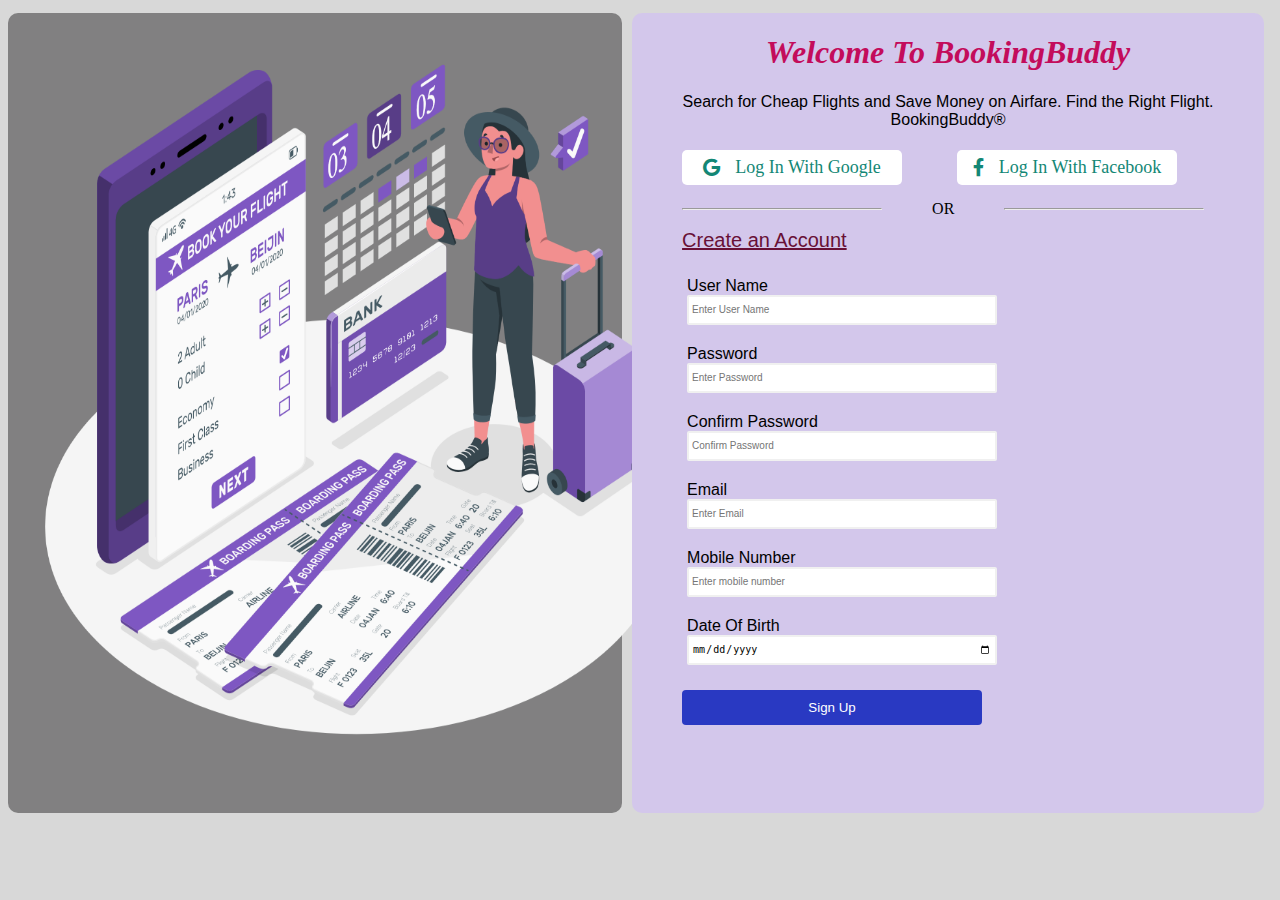
<file: index.html>
<!DOCTYPE html>
<html>
    <head>
        <meta charset="UTF-8" />
        <meta http-equiv="X-UA-Compatible" content="IE=edge" />
        <meta name="viewport" content="width=device-width, initial-scale=1.0" />
        <link rel="stylesheet" href="style.css">
        <link rel="stylesheet" href="https://cdnjs.cloudflare.com/ajax/libs/font-awesome/6.0.0-beta3/css/all.min.css">
        <script defer src="logic.js"></script>
       
    </head>
    <body>
       
        <div class="container">

            <!--Left Side Image for the website-->
            <div id="left">
                <img src="Flight Booking-amico.png" height="750px" width="650px"/>
            </div>

            <!--Right Side Form for the website-->
            <div id="right">
                <h1>Welcome To BookingBuddy </h1>
                <p id="info">Search for Cheap Flights and Save Money on Airfare. 
                    Find the Right Flight. <br>BookingBuddy® </p>

              <a href="https://www.google.com/" target="_blank" class="socialBtn">
                <i class="fab fa-google"></i>
                Log In With Google
              </a>

              <a href="https://www.facebook.com/" target="_blank" class="socialBtn">
                <i class="fab fa-facebook-f"></i>
                Log In With Facebook
              </a>

                <div class="or">
                    <hr>
                </div>
                <div class="or1">OR</div>
                <div class="or">
                    <hr>
                </div>
              

                <div class="loginForm">
                    <p id="create">Create an Account</p>
                    <form id="form" action="Success.html" method="post">
                        <div class="input-control ">
                            <label for="uname1">User Name</label>
                            <input type="text" id="uname1" placeholder="Enter User Name" >
                            <div class="error"></div>
                        </div>
                        
                        <div class="input-control">
                            <label>Password</label>
                            <input type="password" id="pass" placeholder="Enter Password">
                            <span class="error"></span>
                        </div>
                       <div class="input-control">
                            <label>Confirm Password</label>
                            <input type="password" id="cpass" placeholder="Confirm Password">
                            <span class="error"></span>
                        </div>
                        <div class="input-control">
                            <label for="email">Email</label>
                            <input type="email" id="email" placeholder="Enter Email" >
                            <span class="error"></span>
                        </div>
                        <div class="input-control">
                            <label for="mobilenumber">Mobile Number</label>
                            <input type="tel" id="mobile" placeholder="Enter mobile number" >
                            <span class="error"></span>
                        </div>
                         <div class="input-control">
                            <label>Date Of Birth</label>
                            <input type="date" id="dob" class="uname" placeholder="Enter Date of Birth">
                            <span class="error"></span>
                        </div>
                        <button id="button" type="submit">Sign Up</button>
                    </form>


                </div>



                
                
        
            </div><!--Righr div tag closing-->

        
     </div>
    

    </body>
    
</html>
</file>
<file: style.css>
body
{
    background-color: #d8d8d8;
}
h1{
    text-align: center;
    font-family:cursive;
    color: #c30c5b;
    font-style: italic;
    
 }
#info
{
    font-size: medium;
    text-align: center;
    font-family:'Trebuchet MS', 'Lucida Sans Unicode', 'Lucida Grande', 'Lucida Sans', Arial, sans-serif;
    
}
#create
{
    font-size: 20px;
    text-decoration:underline;
    font-family:'Gill Sans', 'Gill Sans MT', Calibri, 'Trebuchet MS', sans-serif;
    color: #681036;
}
#left
{
    background-color: rgba(129,128,129,255);
    height: 800px;
    width: 47%;
    
    float: left;
    margin-top: 5px;
    padding-left: 20px;
    border-radius: 10px;
}
#right
{
    height: 800px;
    width: 50%;
    background-color: rgb(211, 199, 235);
    
    float: left;
    margin-top: 5px;
    margin-left: 10px;
    border-radius: 10px;
}
.socialBtn
{
    display: flex;
    align-items: center;
    justify-content: center;
    text-decoration: none;
    background-color:white;
    border: none;
    padding: 10px;
    gap: 15px;
    border-radius: 5px;
    margin: 5px;
    font-size: 18px;
    width: 200px;
    height: 15px;
    float: left;
    margin-left: 50px;
    color: rgb(19, 135, 117);
}
.or
{
    
    text-align: center;
    margin-top: 10px;
    float: left;
    margin-left: 50px;
    width: 200px;
}
.or1
{
  
    float: left;
    text-align: center;
    margin-top: 10px;
    margin-left: 50px;
}
.continue
{
    margin-top: 200px;
    text-align: center;
}
.loginForm
{
    font-family: 'Trebuchet MS', 'Lucida Sans Unicode', 'Lucida Grande', 'Lucida Sans', Arial, sans-serif;
    margin-top: 100px;
    margin-left: 50px;
    

}

.loginForm input
{
    margin-bottom: 5px;
    width: 300px;
    height: 20px;
    
}
#button
{
    padding: 10px;
    margin-top: 10px;
    color: white;
    background-color: rgb(41,57,194);
    border: none;
    border-radius: 4px;
    width: 300px;
    align-items: center;

}
.input-control
{
    display: flex;
    flex-direction: column;
    padding: 5px;
    
}
.input-control input
{
    border: 2px solid #f0f0f0;
    border-radius: 2px;
    display: block;
    font-size: 10px;
    padding: 3px;
    margin-bottom: 10px;
   
}
.input-control input:focus
{
    outline: 0;
}
.input-control.success input
{
    border-color: #09c372;
}
.input-control.error input
{
    border-color: #ff3860;
   
}
.input-control.error
{
    color: #ff3860;
    font-size: 10px;
   
}
.input-control.error label
{
    color: black;
    font-size: medium;
}

/*.container
{
    max-width: 100%;
}
.body
{
    display: flex;
    min-height: 100vh;
}*/
</file>
